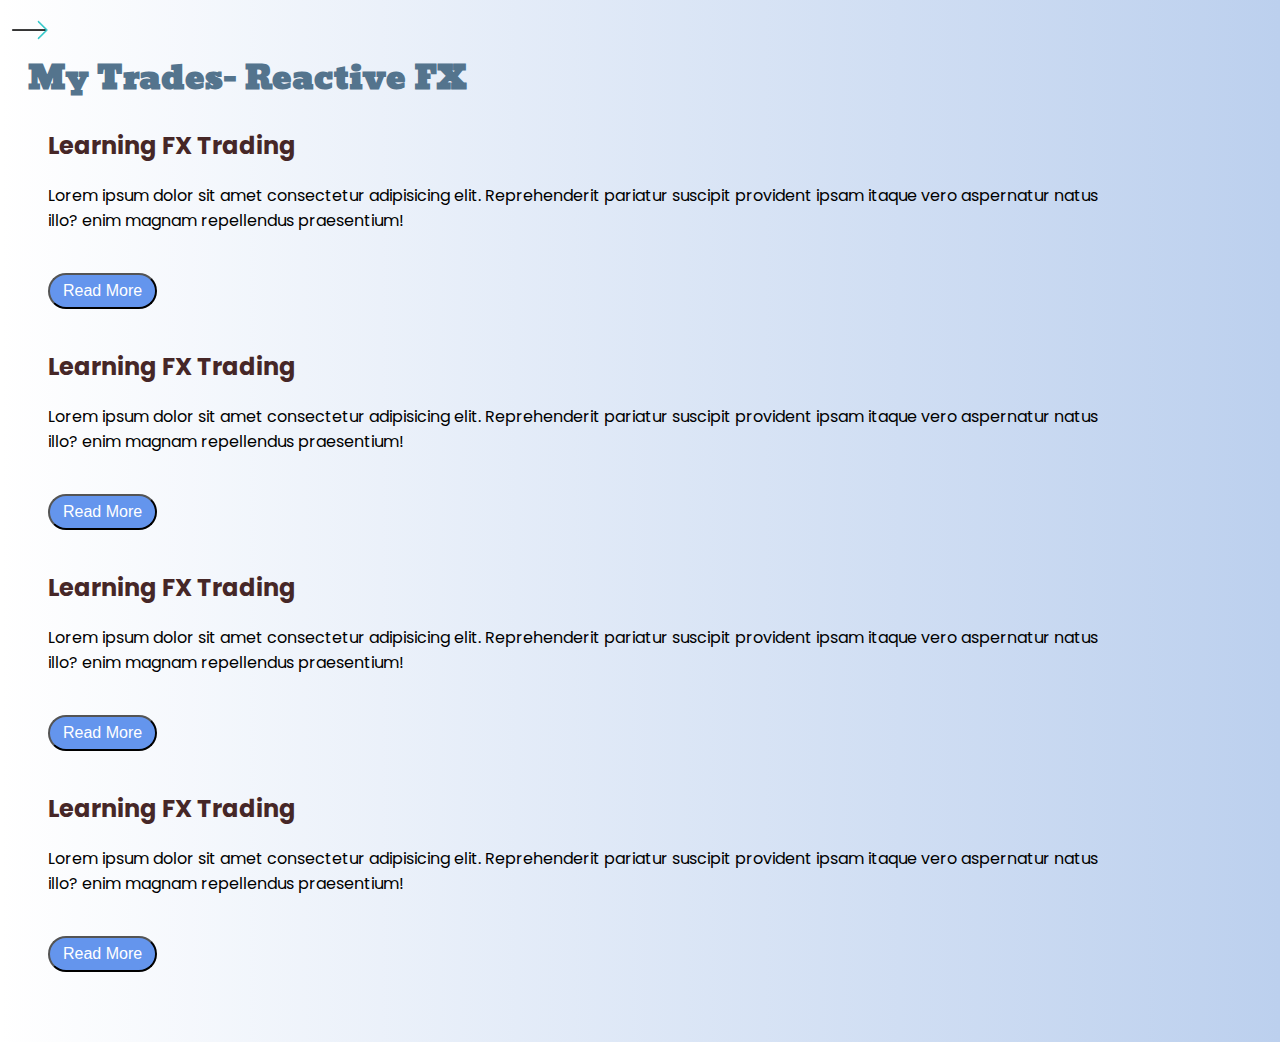
<file: blog.html>
<!DOCTYPE html>
<html lang="en">
<head>
    <meta charset="UTF-8">
    <meta name="viewport" content="width=device-width, initial-scale=1.0">
    <title>My Portfolio</title>
    <link rel="stylesheet" href="./CSS/style.css">
</head>
<body>
    <div class="container">
        <div class="sidebar sidebarHide">
            <nav>
                <ul>
                    <li><a href="./"> Home</a></li>
                    <li><a href="./intro.html">My Intro</a></li>
                    <li><a href="./blog.html">Blog</a></li>
                    <li><a href="./contact.html">Contact Me</a></li>
                </ul>
            </nav>   
        </div>

        <div class="main">
            <div class="menucancel">
                <div class="menu">
                    <img src="./Assets/menu.gif" alt="" width="50px">
                </div>
                <div class="cross">
                    <img src="./Assets/cancel.gif" alt="" width="50px">
                </div>
            </div>
            <div class="blogContainer">
                <h1>My Trades- Reactive FX</h1>
                <div class="blogItem">
                    <h2>Learning FX Trading</h2>
                    <p>Lorem ipsum dolor sit amet consectetur adipisicing elit.
                        Reprehenderit pariatur suscipit provident ipsam itaque vero aspernatur natus illo?
                        enim magnam repellendus praesentium!  
                    </p>
                    <button class="btn btn-primary">Read More</button>
                </div>

                <div class="blogItem">
                    <h2>Learning FX Trading</h2>
                    <p>Lorem ipsum dolor sit amet consectetur adipisicing elit.
                        Reprehenderit pariatur suscipit provident ipsam itaque vero aspernatur natus illo?
                        enim magnam repellendus praesentium!  
                    </p>
                    <button class="btn btn-primary">Read More</button>
                </div>

                <div class="blogItem">
                    <h2>Learning FX Trading</h2>
                    <p>Lorem ipsum dolor sit amet consectetur adipisicing elit.
                        Reprehenderit pariatur suscipit provident ipsam itaque vero aspernatur natus illo?
                        enim magnam repellendus praesentium!  
                    </p>
                    <button class="btn btn-primary">Read More</button>
                </div>

                <div class="blogItem">
                    <h2>Learning FX Trading</h2>
                    <p>Lorem ipsum dolor sit amet consectetur adipisicing elit.
                        Reprehenderit pariatur suscipit provident ipsam itaque vero aspernatur natus illo?
                        enim magnam repellendus praesentium!  
                    </p>
                    <button class="btn btn-primary">Read More</button>
                </div>
            </div>
        </div>
    </div>
    <script src="./JS/script.js"></script>    
</body>
</html>
</file>
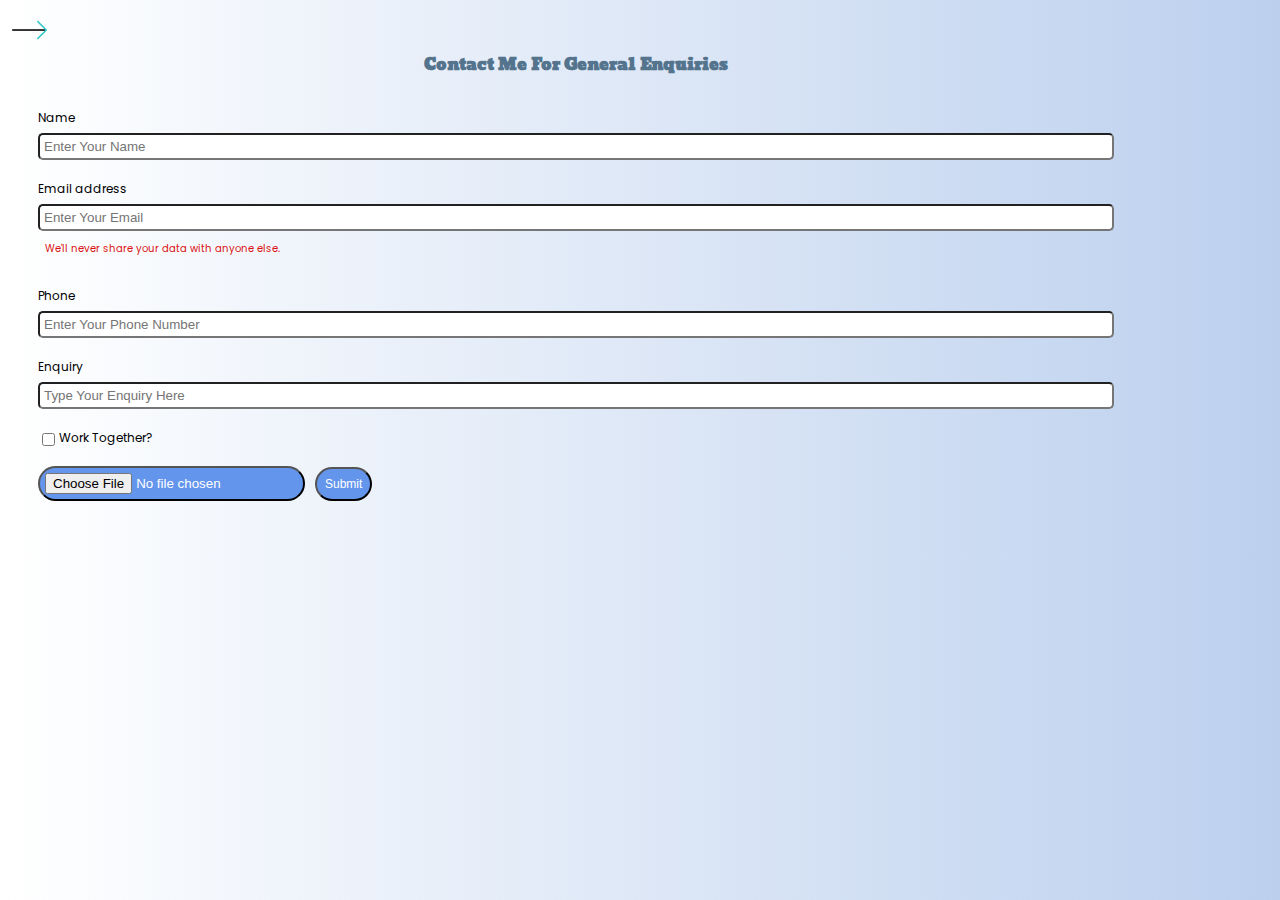
<file: contact.html>
<!DOCTYPE html>
<html lang="en">

<head>
    <meta charset="UTF-8">
    <meta name="viewport" content="width=device-width, initial-scale=1.0">
    <title>My Portfolio</title>
    <link rel="stylesheet" href="./CSS/style.css">
</head>

<body>
    <div class="container">
        <div class="sidebar sidebarHide">
            <nav>
                <ul>
                    <li><a href="./"> Home</a></li>
                    <li><a href="./intro.html">My Intro</a></li>
                    <li><a href="./blog.html">Blog</a></li>
                    <li><a href="./contact.html">Contact Me</a></li>
                </ul>
            </nav>
        </div>

        <div class="main">
            <div class="menucancel">
                <div class="menu">
                    <img src="./Assets/menu.gif" alt="" width="50px">
                </div>
                <div class="cross">
                    <img src="./Assets/cancel.gif" alt="" width="50px">
                </div>
            </div>
            <div class="contactForm">
                <h1>Contact Me For General Enquiries</h1>
                <form>
                    <div class="mb-3">
                        <label for="clientName" class="form-label">Name</label>
                        <input type="name" class="form-control" id="clientName" required placeholder="Enter Your Name" aria-describedby="emailHelp">
                    </div>

                    <div class="mb-3">
                        <label for="clientEmail" class="form-label">Email address</label>
                        <input type="email" class="form-control" id="clientEmail" required placeholder="Enter Your Email" aria-describedby="emailHelp">
                        <div id="emailHelp" class="form-text">We'll never share your data with anyone else.</div>
                    </div>

                    <div class="mb-3">
                        <label for="clientPhone" class="form-label">Phone</label>
                        <input type="phone" class="form-control" required placeholder="Enter Your Phone Number" id="clientPhone">
                    </div>

                    <div class="mb-3">
                        <label for="clientName" class="form-label">Enquiry</label>
                        <input type="name" class="form-control" id="clientName" required placeholder="Type Your Enquiry Here" aria-describedby="emailHelp">
                    </div>

                    <div class="mb-3" id="form-check">
                        <input type="checkbox" class="form-check-input" id="isClient">
                        <label class="form-check-label" for="isClient">Work Together?</label>
                    </div>
                    
                    <!-- InputFile Syntex -->
                    <button  class="InputFile "><input type="file"></button>

                    <button type="submit" class="btn ">Submit</button>
                </form>
            </div>
        </div>
    </div>
    <script src="./JS/script.js"></script>
</body>

</html>
</file>
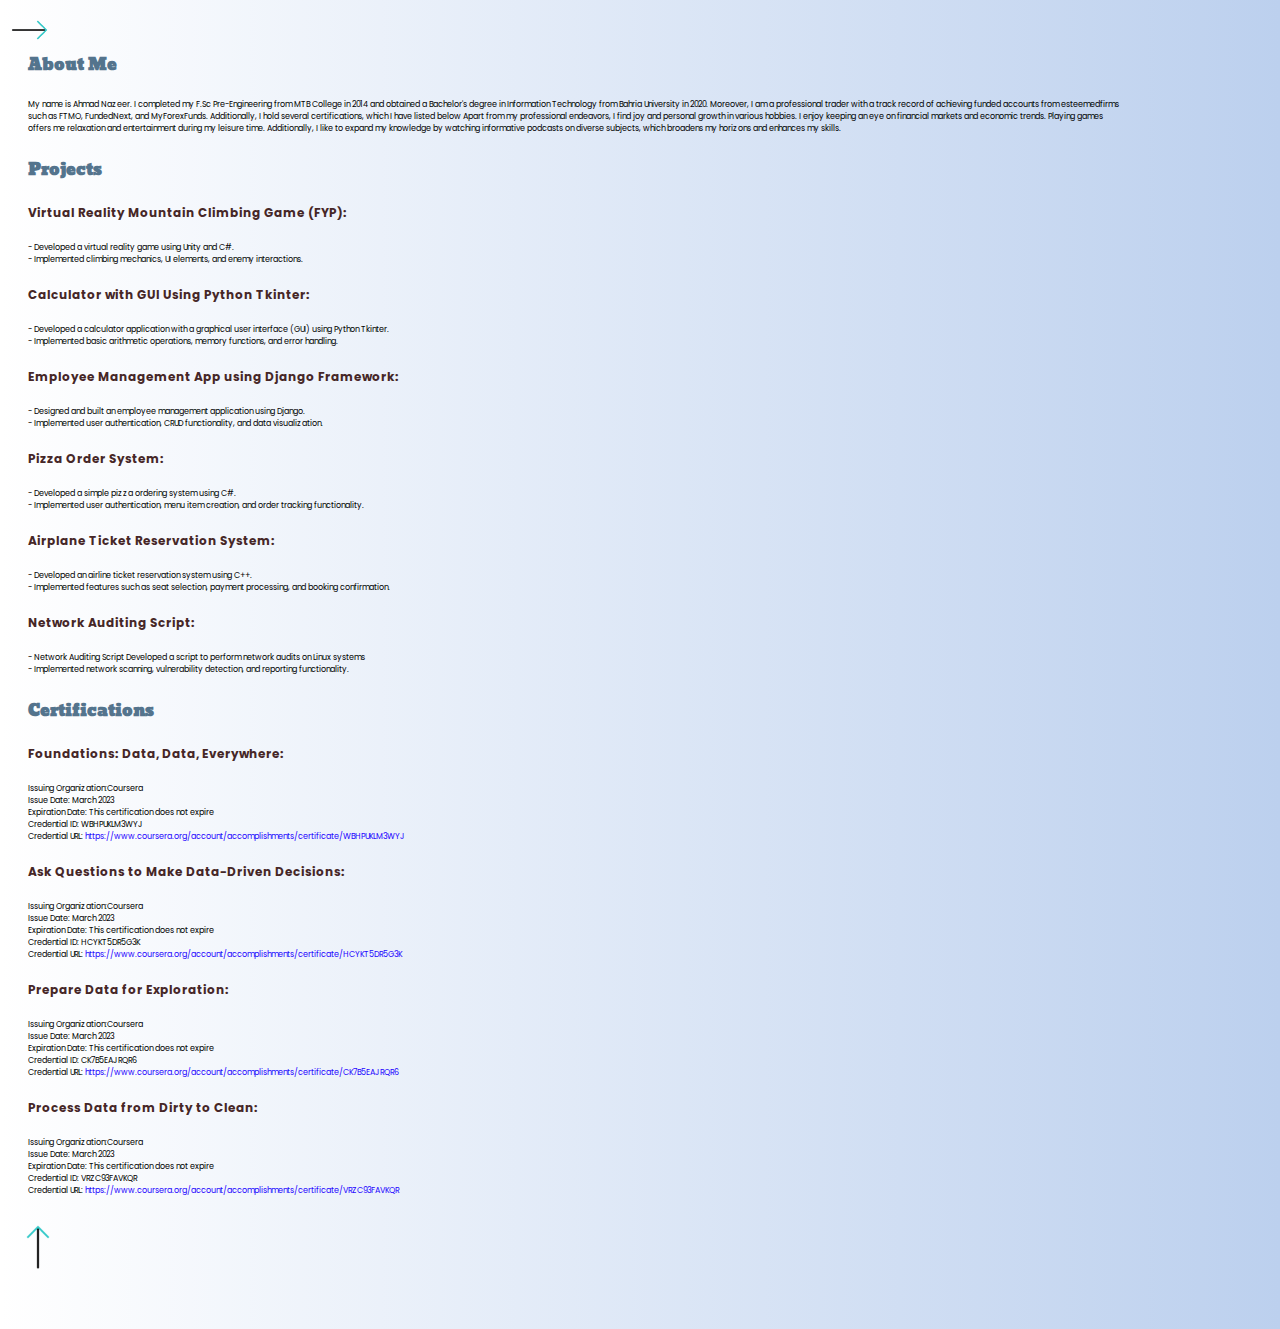
<file: intro.html>
<!DOCTYPE html>
<html lang="en">

<head>
    <meta charset="UTF-8">
    <meta name="viewport" content="width=device-width, initial-scale=1.0">
    <title>My Portfolio</title>
    <link rel="stylesheet" href="./CSS/style.css">
</head>

<body>
    <div class="container">
        <div class="sidebar sidebarHide">
            <nav>
                <ul>
                    <li><a href="./"> Home</a></li>
                    <li><a href="./intro.html">My Intro</a></li>
                    <li><a href="./blog.html">Blog</a></li>
                    <li><a href="./contact.html">Contact Me</a></li>
                </ul>
            </nav>
        </div>

        <div class="main">
            <div class="menucancel">
                <div class="menu">
                    <img src="./Assets/menu.gif" alt="" width="50px">
                </div>
                <div class="cross">
                    <img src="./Assets/cancel.gif" alt="" width="50px">
                </div>
            </div>
            <div class="intro">
                <h1>About Me</h1>
                <p>My name is Ahmad Nazeer. I completed my F.Sc Pre-Engineering from MTB College in 2014 and obtained a Bachelor's degree in Information Technology from Bahria University in 2020. 
                    Moreover, I am a professional trader with a track record of achieving funded accounts from esteemedfirms such as FTMO, FundedNext, and MyForexFunds. 
                    Additionally, I hold several certifications, which I have listed below
                    Apart from my professional endeavors, I find joy and personal growth in various hobbies. 
                    I enjoy keeping an eye on financial markets and economic trends. Playing games offers me relaxation and entertainment during my leisure time.
                    Additionally, I like to expand my knowledge by watching informative podcasts on diverse subjects, which broadens my horizons and enhances my skills.
                </p>
                    <!-- For PROJECTS  -->
                    <h1>Projects</h1>
                    <h2>Virtual Reality Mountain Climbing Game (FYP):</h2>
                    <p>
                        - Developed a virtual reality game using Unity and C#. <br>
                        - Implemented climbing mechanics, UI elements, and enemy interactions.
                    </p>
                    <h2>Calculator with GUI Using Python Tkinter:</h2>
                    <p>
                        - Developed a calculator application with a graphical user interface (GUI) using
                          Python Tkinter. <br>
                        - Implemented basic arithmetic operations, memory functions, and error handling.
                    </p>
                    <h2>Employee Management App using Django Framework:</h2>
                    <p>
                        - Designed and built an employee management application using Django.<br>
                        - Implemented user authentication, CRUD functionality, and data visualization.
                    </p>
                    <h2>Pizza Order System:</h2>
                    <p>
                        - Developed a simple pizza ordering system using C#.<br>
                        - Implemented user authentication, menu item creation, and order tracking functionality.
                    </p>
                    <h2>Airplane Ticket Reservation System:</h2>
                    <p>
                        - Developed an airline ticket reservation system using C++.<br>
                        - Implemented features such as seat selection, payment processing, and
                          booking confirmation.
                    </p>
                    <h2>Network Auditing Script:</h2>
                    <p>
                        - Network Auditing Script Developed a script to perform network audits on
                          Linux systems<br>
                        - Implemented network scanning, vulnerability detection, and reporting
                          functionality. 
                    </p>
                    <!-- For CERTIFICATIONS  -->
                <h1>Certifications</h1>
                <div class="certificationContainer">
                    <h2>Foundations: Data, Data, Everywhere: </h2>
                    <p>
                        Issuing Organization:Coursera <br> 
                        Issue Date: March 2023 <br>
                        Expiration Date: This certification does not expire <br>
                        Credential ID: WBHPUKLM3WYJ <br>
                        Credential URL: <a href="./Certifications/1- Foundations Data Data Everywhere.pdf" target="_blank">
                            https://www.coursera.org/account/accomplishments/certificate/WBHPUKLM3WYJ</a><br>
                    </p>
                    <!-- ----------------------- -->
                    <h2>Ask Questions to Make Data-Driven Decisions: </h2>
                    <p>
                        Issuing Organization:Coursera <br> 
                        Issue Date: March 2023 <br>
                        Expiration Date: This certification does not expire <br>
                        Credential ID: HCYKT5DR5G3K <br>
                        Credential URL: <a href="./Certifications/2- Ask Questions to Make Data-Driven Decisions.pdf" target="_blank">           
                            https://www.coursera.org/account/accomplishments/certificate/HCYKT5DR5G3K</a><br>
                    </p>
                    <!-- ----------------------- -->
                    <h2>Prepare Data for Exploration: </h2>
                    <p>
                        Issuing Organization:Coursera <br> 
                        Issue Date: March 2023 <br>
                        Expiration Date: This certification does not expire <br>
                        Credential ID: CK7B5EAJRQR6 <br>
                        Credential URL: <a href="./Certifications/3- Prepare Data for Exploration.pdf" target="_blank">
                            https://www.coursera.org/account/accomplishments/certificate/CK7B5EAJRQR6</a><br>
                    </p>
                    <!-- ----------------------- -->
                    <h2>Process Data from Dirty to Clean: </h2>
                    <p>
                        Issuing Organization:Coursera <br> 
                        Issue Date: March 2023 <br>
                        Expiration Date: This certification does not expire <br>
                        Credential ID: VRZC93FAVKQR <br>
                        Credential URL: <a href="./Certifications/4- Process Data from Dirty to Clean.pdf" target="_blank">
                            https://www.coursera.org/account/accomplishments/certificate/VRZC93FAVKQR</a><br>
                    </p>
                    <!-- Creating Button That Allows You to Move Top When You Scroll -->
                    <div id="myBtn " onclick="topFunction()">
                        <img id="moveToTop" src="./Assets/moveToTop.gif" alt=""  width="60px" >
                    </div>

                </div>
            </div>
        </div>
    </div>
    <script src="./JS/script.js"></script>
</body>
</html>
</file>
<file: CSS/style.css>
/* Import Fonts From Google */
@import url('https://fonts.googleapis.com/css2?family=Fira+Sans:wght@500&family=Noto+Serif:wght@700&display=swap');@import url('https://fonts.googleapis.com/css2?family=Fira+Sans:wght@500&family=Kanit:wght@300&family=Noto+Serif:wght@700&display=swap');
@import url('https://fonts.googleapis.com/css2?family=Bungee+Spice&family=Fira+Sans:wght@500&family=Kanit:wght@300&family=Noto+Serif:wght@700&display=swap');
@import url('https://fonts.googleapis.com/css2?family=Angkor&family=Barriecito&family=Bungee+Spice&family=Fira+Sans:wght@500&family=Kanit:wght@300&family=Noto+Serif:wght@700&family=Zilla+Slab+Highlight:wght@700&display=swap');
@import url('https://fonts.googleapis.com/css2?family=Angkor&family=Barriecito&family=Bungee+Spice&family=Fira+Sans:wght@500&family=Kanit:wght@300&family=Noto+Serif:wght@700&family=Poppins:wght@500&family=Zilla+Slab+Highlight:wght@700&display=swap');

*{
    margin: 0;
    padding: 0;
}
body{
    
  background-image: linear-gradient(to right, rgba(255,0,0,0), rgb(188, 208, 238));
}

/* Main Index File Styling------------------------------------- */
.container{
    display: flex;
}
.infoContaner{
    display: flex;
    flex-wrap: wrap;
    /* background-color: rgb(141, 51, 122); */
    height: 58vh;
    width: 80vw;
    margin: 144px 50px;
    margin-left: 100px;
    justify-content: space-around;
   
}
.sidebar{
    background-color: #54748d; 
    width: 300px;
    height: 200lvh;
    font-family: 'Fira Sans', sans-serif;
    transition: transform 0.2s ease-in;  
    position: absolute; 
}
.sidebar nav{
    padding: 45px;  
}
.sidebar  nav  li{
    list-style: none;
    font-size: 25px;
    padding: 33px 0;
}
.sidebar  nav  li a {
    font-family: 'Angkor', cursive;
    text-decoration: none;
    color: #edf5e1;
    margin : auto;
}
.sidebar  nav  li a:hover{
    font-family: 'Angkor', cursive;
    text-decoration: none;
    color: #eeb51a;
    margin : auto;
    font-size: 1.75rem;
}
.main{
 
    width: 90vw;
}

.devInfo{
    font-size: 16px;
    display: flex;
    justify-content: center;
    flex-direction: column;
}
.hello{
    font-size: 1.5em;
    font-family: 'Poppins', sans-serif;
}
.name{
    font-size: 2em;
    font-weight: bold;
    /* font-family: 'Bungee Spice', cursive; */
    font-family: 'Angkor', cursive;
    color:  #54748d;
}
.about{
    font-size: 1.5em;
    font-family: 'Poppins', sans-serif;
}
#element{
    font-size: 2em;
    font-weight: bold;
    font-family: 'Bungee Spice', cursive;
    font-family: 'Angkor', cursive;
    color:  #54748d
}
.typed-cursor{
    display: none;
}

.moreabout{
    font-size: 0.8em;
    margin-top: 25px;
    font-family: 'Poppins', sans-serif;
    
}

/* Buttons Styling for all the buttons in this web -----------------------------*/

.buttons{
    margin-top: 35px;
    font-size: 16px;
}
.btn{
    padding: 8px 8px;
    border-radius: 25px;
    background-color: cornflowerblue;
    color: white;
    margin: 7px;
    cursor: pointer;
    font-size: 1em;
    
}
.btn:hover{
    background-color: white;
    color: cornflowerblue;
}
.btn-primary{
    padding: 7px 13px;
    margin: 10px 0;
    
    margin: 20px;
}
.InputFile{
    padding: 8px 8px;
    border-radius: 25px;
    background-color: cornflowerblue;
    color: white;
    margin: 15px;
    cursor: pointer;
    
}

/* Scroll Back To Top Button CSS */
#moveToTop{
    bottom: 0%;
    margin-left: 105%;
    cursor: pointer;
}

/* --------------------------------------------------------------------------- */
.devPic img{
    height: 58vh;
}

/* Contact Page CSS Starts From Here-------------------------------------------*/

.contactForm{
    font-family: 'Poppins', sans-serif;
    margin: 0 34px;
    margin-left: 100px;
}
.contactForm form{
    margin: 0 30px;
    
}
.contactForm h1{
    font-family: 'Angkor', cursive;
    text-align: center;
}

.contactForm  form div{
    padding: 10px 0;
    display: flex;
    flex-direction: column;
}
.contactForm  form div input{
    border-radius: 5px;
    /* width: 26vw; */
    margin: 6px 0 0 0;
    padding: 4px;

    
}
#emailHelp{
    font-size: 10px;
    color: rgb(218, 18, 18);
    margin: 0 7px;
}
#form-check{
    display: flex;
    flex-direction: row;
}
#form-check input{
    width: 13px;
    margin: 4px;
}
/* Input File Styling */







/* Blog Page CSS Starts From Here -----------------------------------------------*/
.blogContainer{
    margin-left: 100px;
}
.blogItem{
    margin: 20px;
    font-family: 'Poppins', sans-serif;
}

/* Global Styling For All Element -----------------------------------------------*/
h1{
    font-family: 'Angkor', cursive;
    color:  #54748d;
    margin: 20px;
    font-size: 2em;
   
}
h2{
    font-family: 'Poppins', sans-serif;
    color: #462727; 
    margin: 20px;
    font-size: 1.5em;
   
}
p{
    font-family: 'Poppins', sans-serif;
    margin: 20px;
    font-size: 1em;
}
a {
    text-decoration: none;
    color: #1c03ff;
    margin : auto;
}
/* Intro Page CSS Starts From Here -----------------------------------------------*/
.intro{
    margin-left: 100px;
}

.menucancel{
    display: flex;
    flex-wrap: wrap;
    position: absolute;
    cursor: pointer;
    top: 5px;
    left: 5px;
}
.sidebarHide{
    transform: translate(-440px, 0px);
    position: absolute;
}
.cross{
    margin-left: 200px;
    margin-top: 5px;
}
@media (max-width: 1600px) {
    .devInfo{
        font-size: 10px;
    }
    .devPic{
        display: none;
    }
     .sidebar{
        height: 200vh;
    }  
    .infoContaner, .intro, .blogContainer, .contactForm{
        margin: 50px 8px;
    }
    .intro{
        font-size: 8px;
    }

    .InputFile{
        background-color: cornflowerblue;
        padding: 5px 5px;
        margin:0;
        cursor: pointer;
    }
    .buttons{
        font-size: 7px;
    }
    #moveToTop{
        bottom: 0%;
        margin-left: 0%;
        cursor: pointer;
    }
    .contactForm h1{
        font-size: 16px;
    }
    .contactForm form {
        font-size: 12px;
    }
}
</file>
